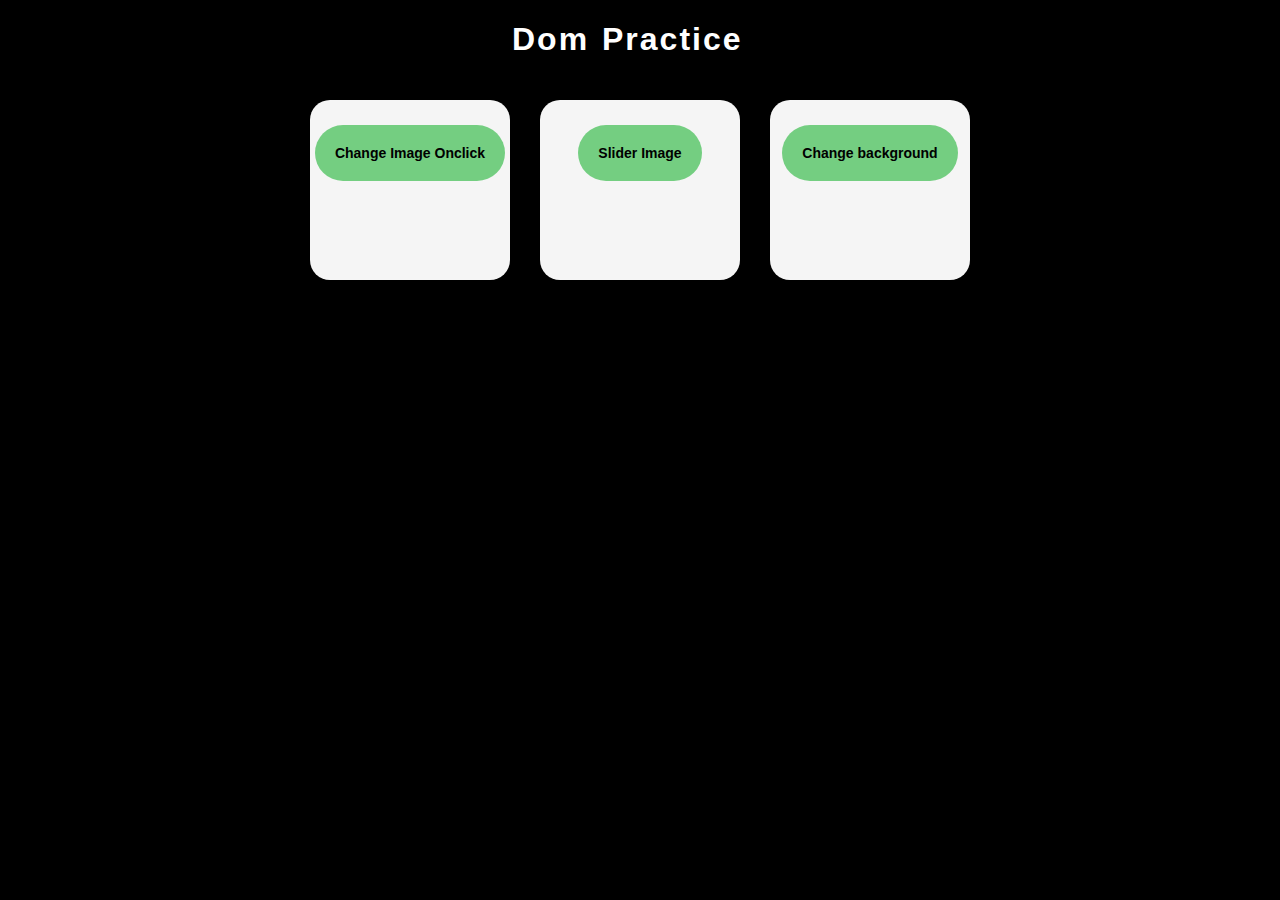
<file: index.html>
<!DOCTYPE html>
<html lang="en">
<head>
    <meta charset="UTF-8">
    <meta name="viewport" content="width=device-width, initial-scale=1.0">
    <title>DOM Practice</title>
    <link rel="stylesheet" href="assets/css/style.css">
</head>
<body>
    <div class="container">
        <h1>Dom Practice</h1>
        <div class="changeImageOnclick box">
            <a target="_blank" href="Change image on click/index.html"><button>Change Image Onclick</button></a>
        </div>
        <div class="imageSlider box">
            <a target="_blank" href="Slider/index.html"><button>Slider Image </button></a>
        </div>
        <div class="backgroundChanger box">
            <a target="_blank" href="change Background/index.html"><button>Change background</button></a>
        </div>
    </div>
</body>
</html>
</file>
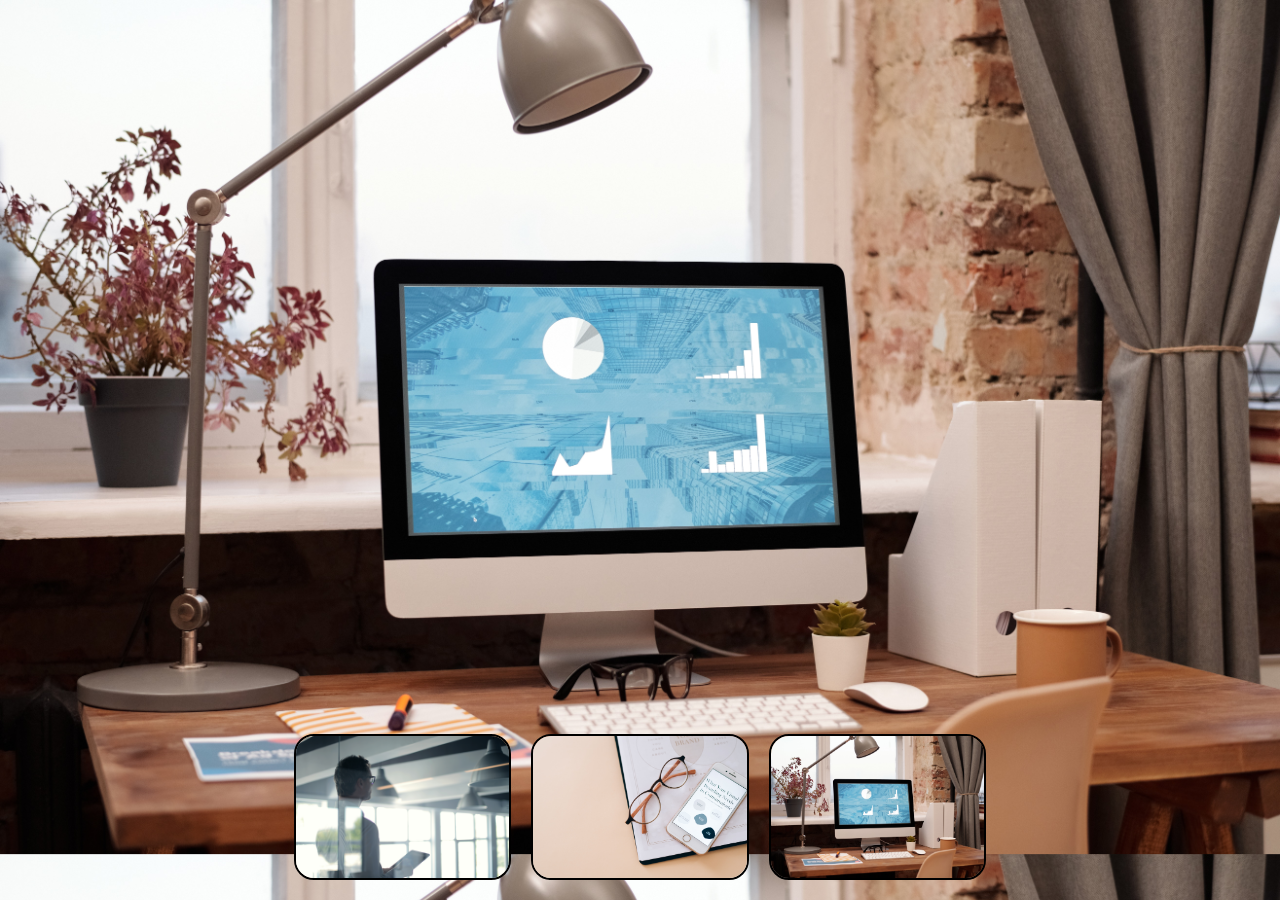
<file: change Background/index.html>
<!DOCTYPE html>
<html lang="en">
<head>
    <meta charset="UTF-8">
    <meta name="viewport" content="width=device-width, initial-scale=1.0">
    <title>Change Background</title>
    <link rel="stylesheet" href="assets/css/style.css">
</head>
<body>
    <div class="backgroundImage">
        <img src="assets/img/1.jpg" alt="">
        <img src="assets/img/2.jpg" alt="">
        <img src="assets/img/3.jpg" alt="">
    </div>
    <script src="assets/js/scritp.js"></script>
</body>
</html>
</file>
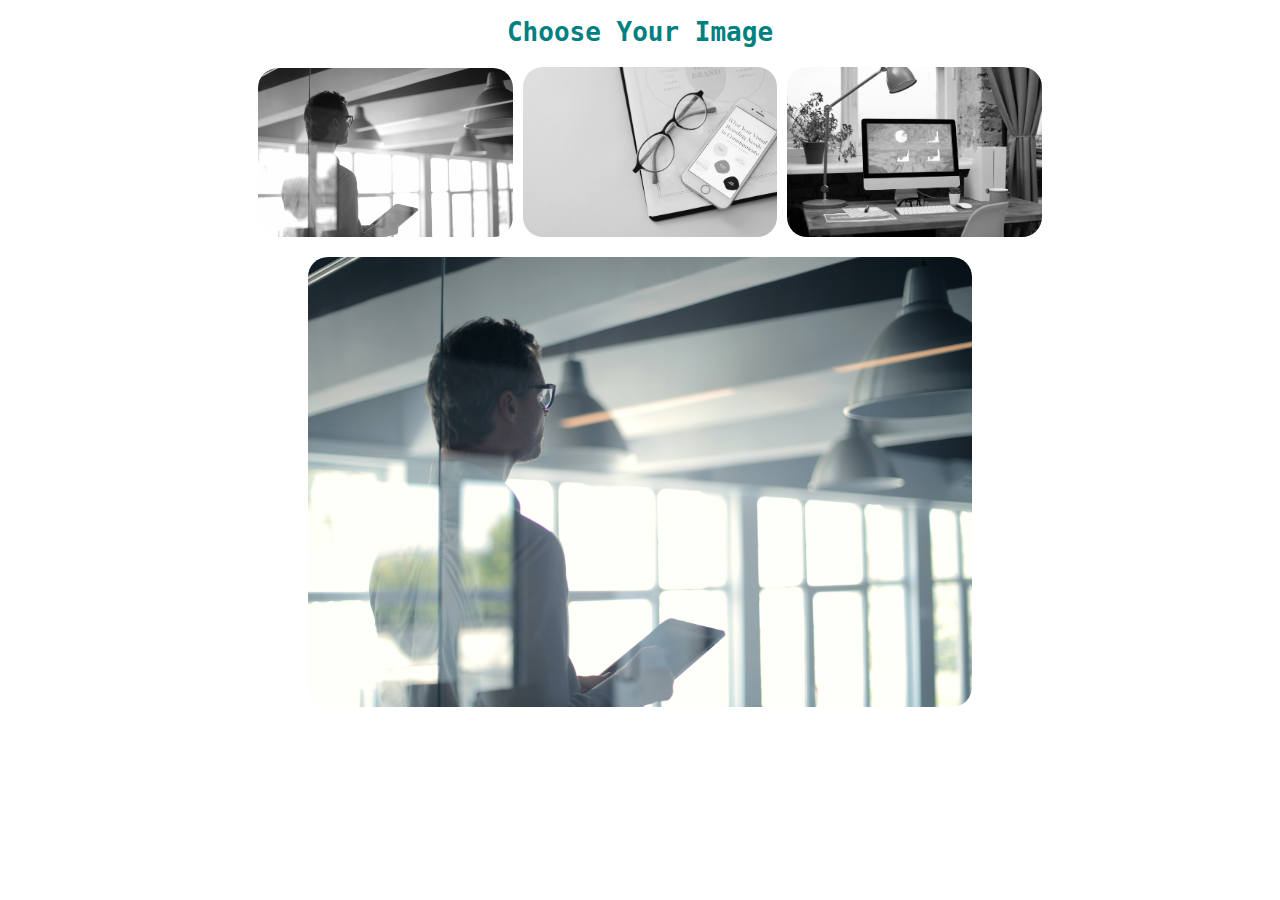
<file: Change image on click/index.html>
<!DOCTYPE html>
<html lang="en">
<head>
    <meta charset="UTF-8">
    <meta name="viewport" content="width=device-width, initial-scale=1.0">
    <title>Change Image onclick</title>
    <link rel="stylesheet" href="assets/CSS/style.css">
</head>
<body>
    <!-- start change image onclick -->
    <h1>Choose Your Image</h1>
    <div class="change_image">
        <img src="assets/images/Change Image/1.jpg" alt="">
        <img src="assets/images/Change Image/2.jpg" alt="">
        <img src="assets/images/Change Image/3.jpg" alt="">
    </div>
    <div class="after_click">
        <img src="assets/images/Change Image/1.jpg" alt="">
    </div>
    <script src="assets/js/script.js"></script>
</body>
</html>
</file>
<file: assets/css/style.css>
body {
    background-color: black;
}

.container {
    margin:100px 50px;
    display: flex;
    justify-content: center;
    align-items: center;
    gap: 30px;
}

.container h1 {
    position: absolute;
    top: 0;
    left: 40%;
    color: white;
    font-family: Verdana, Geneva, Tahoma, sans-serif;
    letter-spacing: 2px;
    word-spacing: 2px;
}

.box {
    width: 200px;
    height: 20vh;
    background-color: whitesmoke;
    border-radius: 20px;
    text-align: center;
}

.box button {
    border: 0;
    padding: 20px;
    background-color: rgba(67, 192, 86, 0.724);
    border-radius: 50px;
    margin-top: 25px;
    transition: 1s;
    font-size: 14px;
    font-weight: bold;
}

.box button:hover {
    cursor: pointer;
    transform: scale(1.05);
}
</file>
<file: change Background/assets/css/style.css>
body {
    background-image: url(../img/3.jpg);
    background-size: cover;
    background-position: top;
    background-attachment: scroll;
}

.backgroundImage {
    width: 50%;
    position: fixed;
    bottom: 20px;
    left: 25%;
    display: flex;
    justify-content: center;
    align-items: flex-end;
    gap: 20px;
    height: 100vh;
}

.backgroundImage img {
    width: calc(100% / 3);
    border-radius: 20px;
    transition: 1s;
    border: 2px solid black;
}

.backgroundImage img:hover {
    cursor: pointer;
    transform: scale(1.1);
}
</file>
<file: Change image on click/assets/CSS/style.css>
.change_image {
    margin: 20px 250px;
    display: flex;
    flex-direction: row;
    justify-content: space-between;
    align-items: center;
    gap: 10px;
}

.change_image img {
    width: calc(100% / 3);
    border-radius: 20px;
    filter: grayscale();
}

.change_image img:hover {
    transform: scale(1.05);
    cursor: pointer;
}

h1 {
    text-align: center;
    color: teal;
    font-family: monospace;
}

.after_click img {
    width: 100%;
    height: 100%;
    border-radius: 20px;
    /* object-fit: contain; */
}

.after_click {
    margin: 0px 300px;
    height: 50vh;
}
</file>
